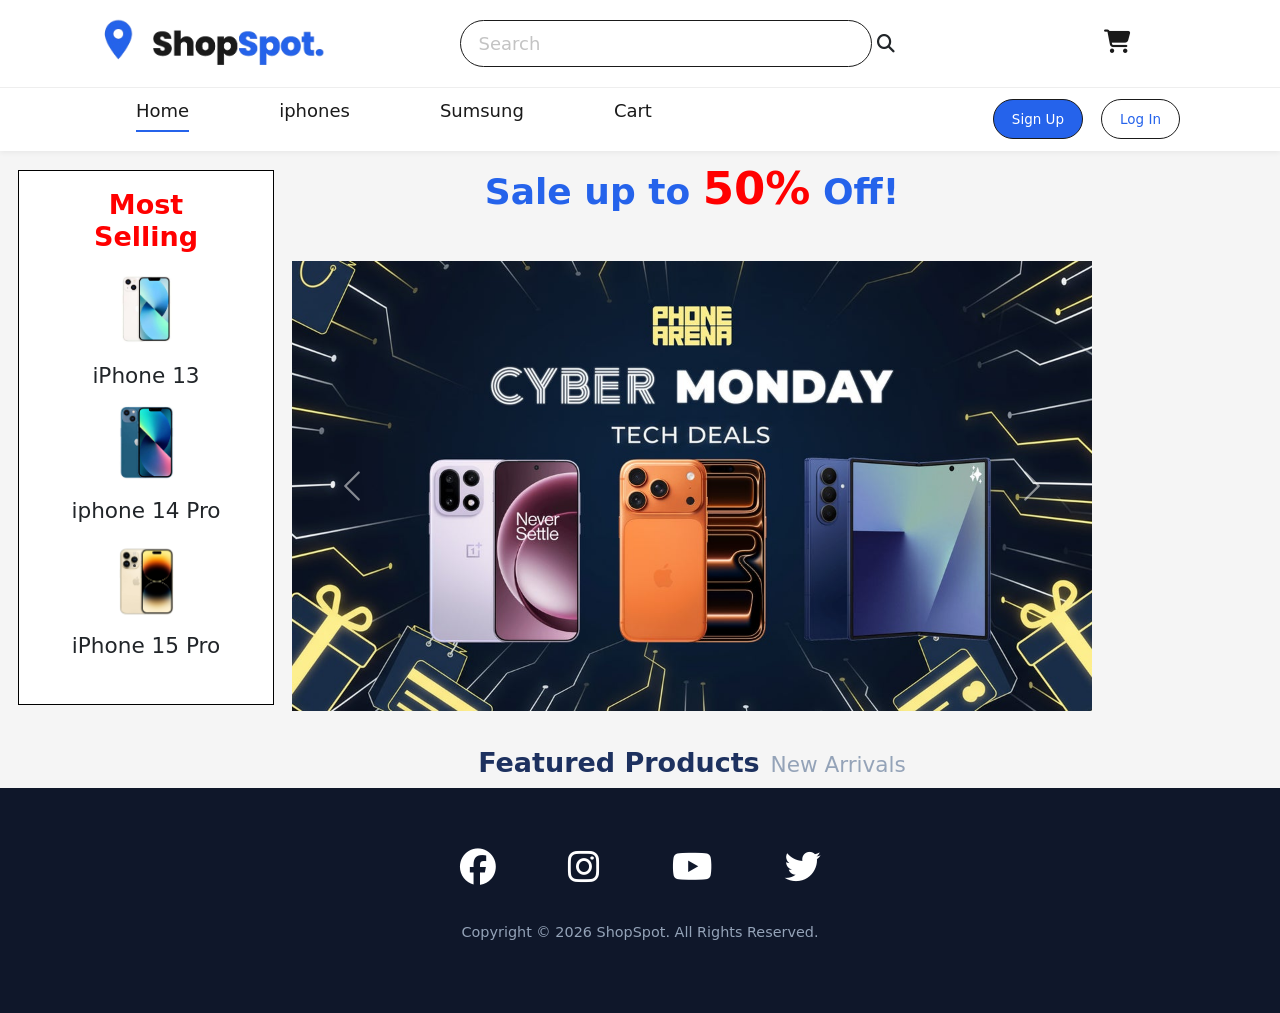
<file: index.html>
<!DOCTYPE html>
<html lang="en">
<head>
    <meta charset="UTF-8">
    <meta name="viewport" content="width=device-width, initial-scale=1.0">
    <title>Shop Spot</title>
    <link href="https://cdn.jsdelivr.net/npm/bootstrap@5.3.8/dist/css/bootstrap.min.css" rel="stylesheet">
    <link rel="stylesheet" href="./css/style.css">
    <link rel="stylesheet" href="https://cdnjs.cloudflare.com/ajax/libs/font-awesome/6.5.1/css/all.min.css">
</head>
<body>

    <div class="container1">
        <div class="header">
            <div class="header-top">
                <div class="logo">
                    <a href="index.html"><img src="Assets/logo.png" alt="logo"></a>
                </div>
                
                <div class="search">
                    <input type="text" placeholder="Search">
                    <i class="fa-solid fa-magnifying-glass"></i>
                </div>
            
                <div class="cart">
                    <div class="cart-item">
                        <a href="cart.html" class="cart-link">
                            <i class="fa-solid fa-cart-shopping"></i>
                        </a>
                    </div>
                </div>
            </div> 

            <div class="header-bottom">
                <div class="menu">
                    <nav class="nav-links">
                        <!-- open menu icon -->
                        <i class="fa-solid fa-bars menu-items"></i>    
                        <ul>
                            <!--close menu icon -->
                            <i class="fa-solid fa-circle-xmark close-menu"></i>
                            <img src="Assets/logo.png" alt="logo">
                            <li><a href="index.html" class="active">Home</a></li>
                            <li><a href="iphones.html">iphones</a></li>
                            <li><a href="Sumsung.html">Sumsung</a></li>
                            <li><a href="./cart.html">Cart</a></li>
                        </ul>
                    </nav>
                </div>

                <div class="sign">
                    <a href="signup.html">
                        <button class="sign-up">Sign Up</button>
                    </a>
                    <a href="login.html">
                        <button class="sign-in">Log In</button>
                    </a> 
                </div>
            </div> 
        </div>

        
    </div> 
    <div class="Essentials">
        <!-- side-bar -->
        <aside class="side-bar">
            <h2 class="text-content">Most Selling</h2>
            <div class="side-bar-content">
                <div class="side-bar-item-content">
                    <img src="Assets/product-1.jpg" alt="Sumsung s23">
                    <h3>iPhone 13</h3>
                </div>
                <div class="side-bar-item-content">
                    <img src="Assets/product-2.jpg" alt="iphone 9">
                    <h3>iphone 14 Pro</h3>
                </div>
                <div class="side-bar-item-content">
                    <img src="Assets/product-3.jpg" alt="iphone 12">
                    <h3>iPhone 15 Pro</h3>
                </div>
            </div>
        </aside> 

        <main class="main-content">
            <!-- Slider -->
            <section class="main">
                <h2 class="text-center">Sale up to <span>50%</span> Off!</h2>
                <!-- Slider -->
                <div id="carouselExampleAutoplaying" class="carousel slide" data-bs-ride="carousel">
                    <div class="carousel-inner">
                        <div class="carousel-item active">
                            <img src="./Assets/discont-1.jpg" class="d-block w-100" alt="Discount 1">
                        </div>
                        <div class="carousel-item">
                            <img src="./Assets/discont-3.jpg" class="d-block w-100" alt="Discount 3">
                        </div>
                        <div class="carousel-item">
                            <img src="./Assets/discont-4.jpg" class="d-block w-100" alt="Discount 4">
                        </div>
                    </div>
                    <button class="carousel-control-prev" type="button" data-bs-target="#carouselExampleAutoplaying" data-bs-slide="prev">
                        <span class="carousel-control-prev-icon" aria-hidden="true"></span>
                        <span class="visually-hidden">Previous</span>
                    </button>
                    <button class="carousel-control-next" type="button" data-bs-target="#carouselExampleAutoplaying" data-bs-slide="next">
                        <span class="carousel-control-next-icon" aria-hidden="true"></span>
                        <span class="visually-hidden">Next</span>
                    </button>
                </div>
            </section> 
            
            <!-- Products  -->
            <section class="products">
                <h2 class="text-product">Featured Products <span>New Arrivals</span></h2>
                
                <div class="containerProducts">
                    <div class="products-grid">
                        <!-- <div class="product">
                            <img class="original-img" src="Assets/product-1.jpg" alt="Product 1">
                            <img class="hover-img" src="Assets/product-2.jpg" alt="Product 1">
                            <div class="product-info">
                                <h3>Product 1</h3>
                                <p>Lorem ipsum dolor sit amet consectetur adipisicing elit. Dolorum, voluptate.</p>
                                <div class="Adding">
                                    <button class="remve-from-cart"><i class="fa-solid fa-minus"></i></button>
                                    <span>0</span>
                                    <button class="add-to-cart"><i class="fa-solid fa-plus"></i></button>
                                </div>
                                <div class="price">
                                    <span class="new-price">$100 </span>
                                    <span class="old-price">$200</span>
                                </div>
                            </div>
                        </div> -->
                    </div> 
                </div> 
            </section> 

        </main> 
    </div> 

    <footer>
        <div class="footer-links">
            <a href="#"><i class="fa-brands fa-facebook"></i></a> 
            <a href="#"><i class="fa-brands fa-instagram"></i></a>
            <a href="#"><i class="fa-brands fa-youtube"></i></a>
            <a href="#"><i class="fa-brands fa-twitter"></i></a>
        </div>
        <p>Copyright &copy; 2026 ShopSpot. All Rights Reserved.</p>
    </footer>

    <script src="https://cdn.jsdelivr.net/npm/bootstrap@5.3.8/dist/js/bootstrap.bundle.min.js"></script>
    <script src="js/main.js"></script>
</body>
</html>
</file>
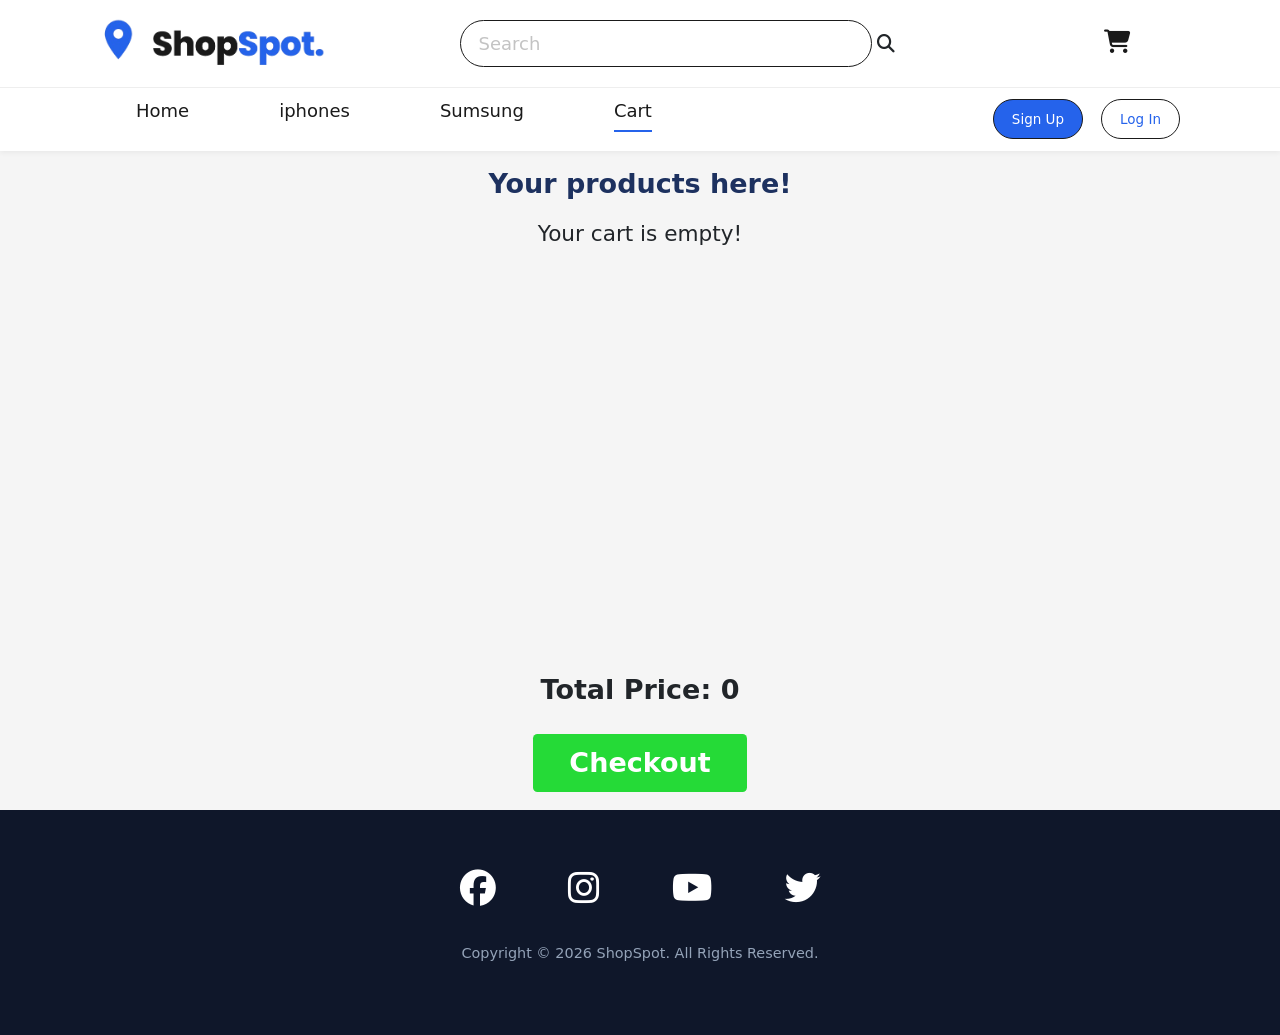
<file: cart.html>
<!DOCTYPE html>
<html lang="en">
<head>
    <meta charset="UTF-8">
    <meta name="viewport" content="width=device-width, initial-scale=1.0">
    <title>Shop Spot</title>
    <link href="https://cdn.jsdelivr.net/npm/bootstrap@5.3.8/dist/css/bootstrap.min.css" rel="stylesheet">
    <link rel="stylesheet" href="./css/style.css">
    <link rel="stylesheet" href="./css/cart.css">
    <link rel="stylesheet" href="https://cdnjs.cloudflare.com/ajax/libs/font-awesome/6.5.1/css/all.min.css">
</head>
<body>
    <div class="container1">
        <div class="header">
            <div class="header-top">
                <div class="logo">
                    <a href="index.html"><img src="Assets/logo.png" alt="logo"></a>
                </div>
                
                <div class="search">
                    <input type="text" placeholder="Search">
                    <i class="fa-solid fa-magnifying-glass"></i>
                </div>
            
                <div class="cart">
                    <div class="cart-item">
                        <a href="cart.html" class="cart-link">
                            <i class="fa-solid fa-cart-shopping"></i>
                        </a>
                    </div>
                </div>
            </div> 

            <div class="header-bottom">
                <div class="menu">
                    <nav class="nav-links">
                        <ul>
                            <li><a href="index.html">Home</a></li>
                            <li><a href="iphones.html">iphones</a></li>
                            <li><a href="Sumsung.html">Sumsung</a></li>
                            <li><a href="./cart.html" class="active">Cart</a></li>
                        </ul>
                    </nav>
                </div>

                <div class="sign">
                    <a href="./signup.html">
                        <button class="sign-up">Sign Up</button>
                    </a>
                    <a href="./login.html">
                        <button class="sign-in">Log In</button>
                    </a> 
                </div>
            </div> 
        </div>
      

    </div>
    <main class="cart-page">
        <section class="products">
                        <h2 class="text-product">Your products here!</h2>
                        
                        <div class="containerProducts">
                            <div class="products-grid">
                                <!-- <div class="product">
                                    <img class="original-img" src="Assets/product-1.jpg" alt="Product 1">
                                    <img class="hover-img" src="Assets/product-2.jpg" alt="Product 1">
                                    <div class="product-info">
                                        <h3>Product 1</h3>
                                        <p>Lorem ipsum dolor sit amet consectetur adipisicing elit. Dolorum, voluptate.</p>
                                        <div class="Adding">
                                            <button class="remve-from-cart"><i class="fa-solid fa-minus"></i></button>
                                            <span>0</span>
                                            <button class="add-to-cart"><i class="fa-solid fa-plus"></i></button>
                                        </div>
                                        <div class="price">
                                            <span class="new-price">$100 </span>
                                            <span class="old-price">$200</span>
                                        </div>
                                    </div>
                                </div> -->
                            </div> 
                        </div> 
        </section>
        
    </main>
    
<div class="checkout">
       <h3>Total Price: <span id="total-price">0</span></h3>
       <!-- <button id="checkout">Checkout</button> -->
        <div class="ToCheckout">

            <!-- <a href="checkout.html"> -->
                <button id="checkout">Checkout</button>
            <!-- </a> -->
        </div>
</div>




  <footer>

        <div class="footer-links">
            <a href="#"><i class="fa-brands fa-facebook"></i></a> 
            <a href="#"><i class="fa-brands fa-instagram"></i></a>
            <a href="#"><i class="fa-brands fa-youtube"></i></a>
            <a href="#"><i class="fa-brands fa-twitter"></i></a>
        </div>
        <p>Copyright &copy; 2026 ShopSpot. All Rights Reserved.</p>
    </footer>



    <script src="js/cart.js"></script>

</body>
</html>
</file>
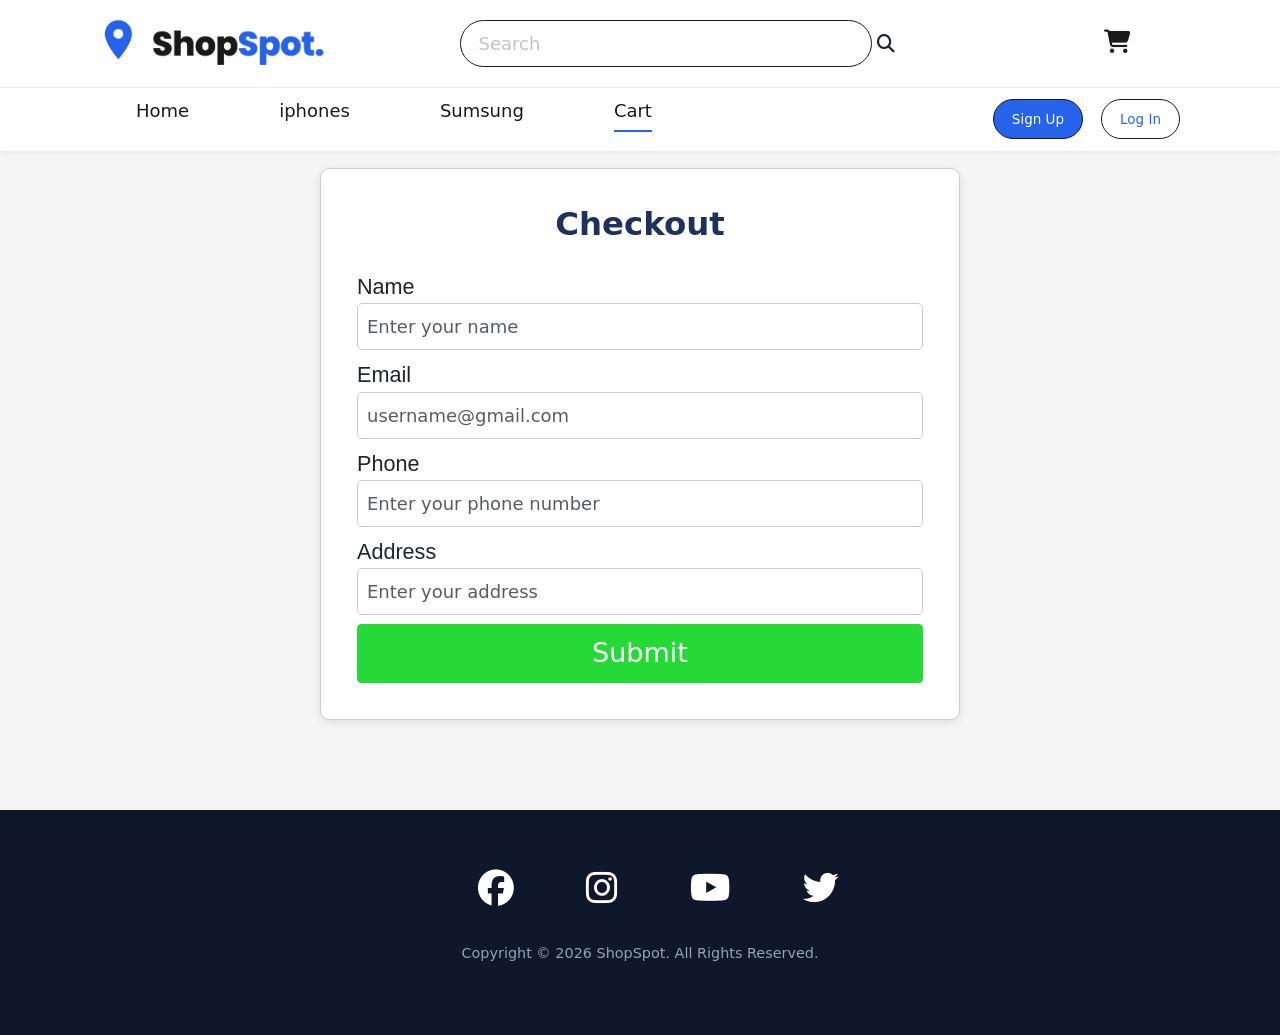
<file: checkout.html>
<!DOCTYPE html>
<html lang="en">
<head>
    <meta charset="UTF-8">
    <meta name="viewport" content="width=device-width, initial-scale=1.0">
    <title>Shop Spot</title>
    <link href="https://cdn.jsdelivr.net/npm/bootstrap@5.3.8/dist/css/bootstrap.min.css" rel="stylesheet">
    <link rel="stylesheet" href="./css/style.css">
    <link rel="stylesheet" href="./css/cart.css">
    <link rel="stylesheet" href="./css/checkout.css">
    <link rel="stylesheet" href="https://cdnjs.cloudflare.com/ajax/libs/font-awesome/6.5.1/css/all.min.css">
</head>
<body>
    <div class="container1">
        <div class="header">
            <div class="header-top">
                <div class="logo">
                    <a href="index.html"><img src="Assets/logo.png" alt="logo"></a>
                </div>
                
                <div class="search">
                    <input type="text" placeholder="Search">
                    <i class="fa-solid fa-magnifying-glass"></i>
                </div>
            
                <div class="cart">
                    <div class="cart-item">
                        <a href="cart.html" class="cart-link">
                            <i class="fa-solid fa-cart-shopping"></i>
                        </a>
                    </div>
                </div>
            </div> 

            <div class="header-bottom">
                <div class="menu">
                    <nav class="nav-links">
                        <ul>
                            <li><a href="index.html">Home</a></li>
                            <li><a href="iphones.html">iphones</a></li>
                            <li><a href="Sumsung.html">Sumsung</a></li>
                            <li><a href="./cart.html" class="active">Cart</a></li>
                        </ul>
                    </nav>
                </div>

                <div class="sign">
                    <a href="./signup.html">
                        <button class="sign-up">Sign Up</button>
                    </a>
                    <a href="./login.html">
                        <button class="sign-in">Log In</button>
                    </a> 
                </div>
            </div> 
        </div>
      

    </div>
    <main class="cart-page">
        <div class="checkoutAll">
            <div class="checkForm">
                <h3>Checkout</h3>
                <form class="checkout-form" id="checkout-form">
    
                    <div class="form-group">
                        <label for="name">Name</label>
                        <input type="text" class="form-control" id="name" placeholder="Enter your name" required>
                    </div>
                    <div class="form-group">
                        <label for="email">Email</label>
                        <input type="email" class="form-control" id="email" placeholder="username@gmail.com" required>
                    </div>
                    <div class="form-group">
                        <label for="phone">Phone</label>
                        <input type="text" class="form-control" id="phone" placeholder="Enter your phone number" required pattern="[0-9]{11}" maxlength="11">
                    </div>
                    <div class="form-group">
                        <label for="address">Address</label>
                        <input type="text" class="form-control" id="address" placeholder="Enter your address" required>
                    </div>
                    <button id="submit_check">Submit</button>
                </form>
    
            </div>
        </div>
        
    </main>
    <div class="payment">
        <i class="fa-solid fa-circle-check"></i>
        <h3>Payment Successful</h3>
        <p>Your order has been placed successfully. We will send you an email with all the details.</p>
        <a href="index.html">
            <button id="submit_check">Go Back</button>
    </div>
    





  <footer>

        <div class="footer-links">
            <a href="#"><i class="fa-brands fa-facebook"></i></a> 
            <a href="#"><i class="fa-brands fa-instagram"></i></a>
            <a href="#"><i class="fa-brands fa-youtube"></i></a>
            <a href="#"><i class="fa-brands fa-twitter"></i></a>
        </div>
        <p>Copyright &copy; 2026 ShopSpot. All Rights Reserved.</p>
    </footer>


    <script src="js/checkout.js"></script>
    <script src="js/cart.js"></script>

</body>
</html>
</file>
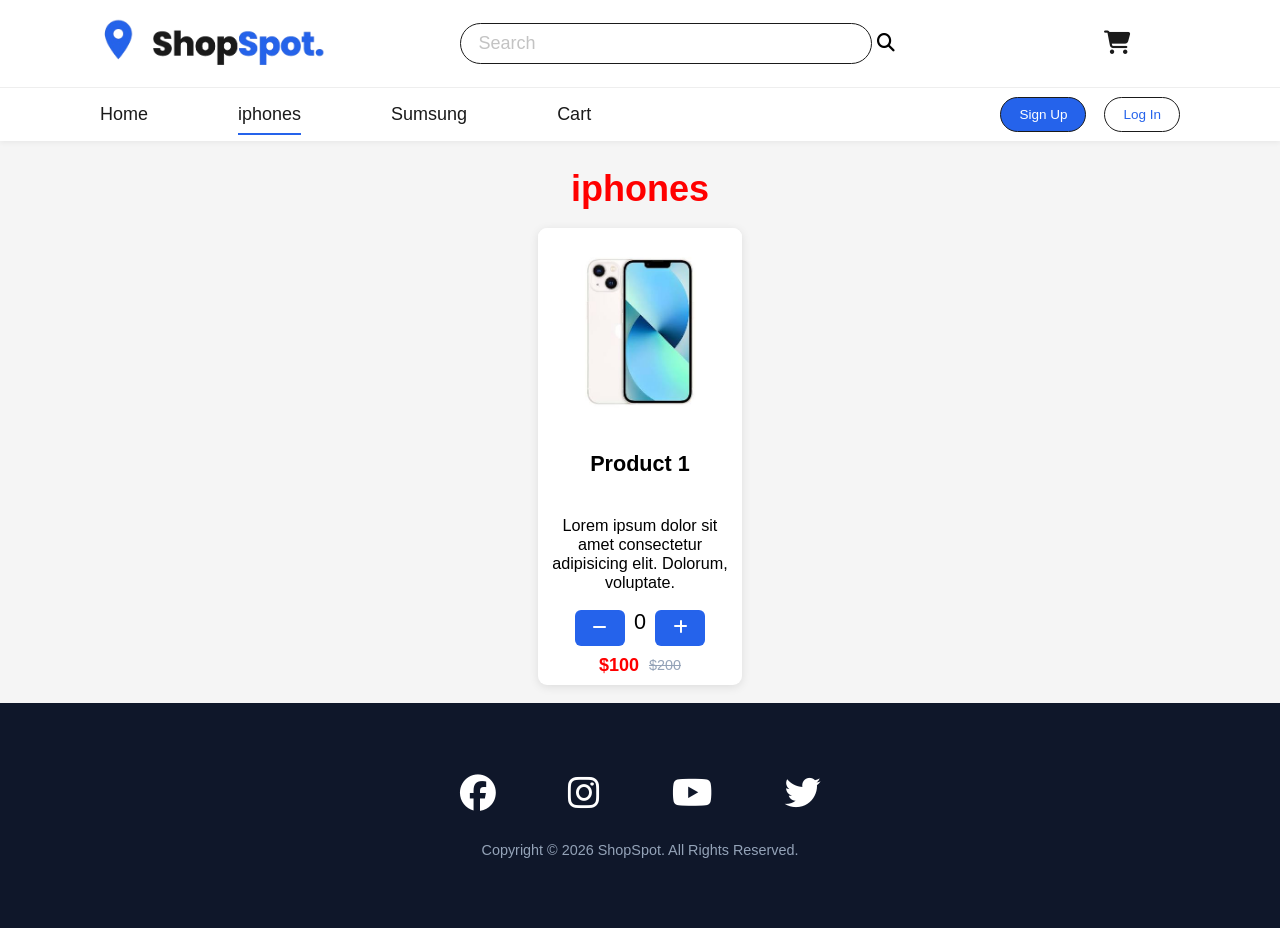
<file: iphones.html>
<!DOCTYPE html>
<html lang="en">
<head>
    <meta charset="UTF-8">
    <meta name="viewport" content="width=device-width, initial-scale=1.0">
    <title>Shop Spot</title>
    <link rel="stylesheet" href= "./css/style.css">
    <link rel="stylesheet" href="./css/iphones.css">
    <link rel="stylesheet" href="https://cdnjs.cloudflare.com/ajax/libs/font-awesome/6.5.1/css/all.min.css">
</head>
<body>
    <div class="container">
        <div class="header">
            <div class="header-top">
                <div class="logo">
                    <a href="index.html"><img src="Assets/logo.png" alt="logo"></a>
                </div>
                
                <div class="search">
                    <input type="text" placeholder="Search">
                    <i class="fa-solid fa-magnifying-glass"></i>
                </div>
            
                <div class="cart">
                    <div class="cart-item">
                        <a href="cart.html" class="cart-link">
                            <i class="fa-solid fa-cart-shopping"></i>
                        </a>
                    </div>
                </div>
            </div> 

            <div class="header-bottom">
                <div class="menu">
                    <nav class="nav-links">
                        <ul>
                            <li><a href="index.html">Home</a></li>
                            <li><a href="iphones.html" class="active">iphones</a></li>
                            <li><a href="Sumsung.html">Sumsung</a></li>
                            <li><a href="./cart.html">Cart</a></li>
                        </ul>
                    </nav>
                </div>

                <div class="sign">
                    <a href="./signup.html">
                        <button class="sign-up">Sign Up</button>
                    </a>
                    <a href="./login.html">
                        <button class="sign-in">Log In</button>
                    </a> 
                </div>
            </div> 
        </div>
      </div>

<main class="iphone-page">
    <section class="products">
                    <h2 class="text-product">iphones</h2>
                    
                    <div class="containerProducts">
                        <div class="products-grid">
                            <div class="product">
                                <img class="original-img" src="Assets/product-1.jpg" alt="Product 1">
                                <img class="hover-img" src="Assets/product-2.jpg" alt="Product 1">
                                <div class="product-info">
                                    <h3>Product 1</h3>
                                    <p>Lorem ipsum dolor sit amet consectetur adipisicing elit. Dolorum, voluptate.</p>
                                    <div class="Adding">
                                        <button class="remve-from-cart"><i class="fa-solid fa-minus"></i></button>
                                        <span>0</span>
                                        <button class="add-to-cart"><i class="fa-solid fa-plus"></i></button>
                                    </div>
                                    <div class="price">
                                        <span class="new-price">$100 </span>
                                        <span class="old-price">$200</span>
                                    </div>
                                </div>
                            </div>
                        </div> 
                    </div> 
    </section>
     
</main>

 


  <footer>
        <div class="footer-links">
            <a href="#"><i class="fa-brands fa-facebook"></i></a> 
            <a href="#"><i class="fa-brands fa-instagram"></i></a>
            <a href="#"><i class="fa-brands fa-youtube"></i></a>
            <a href="#"><i class="fa-brands fa-twitter"></i></a>
        </div>
        <p>Copyright &copy; 2026 ShopSpot. All Rights Reserved.</p>
    </footer>
    <!-- <script src="js/cart.js"></script> -->
     <script src="js/iphones.js"></script>
</body>
</html>
</file>
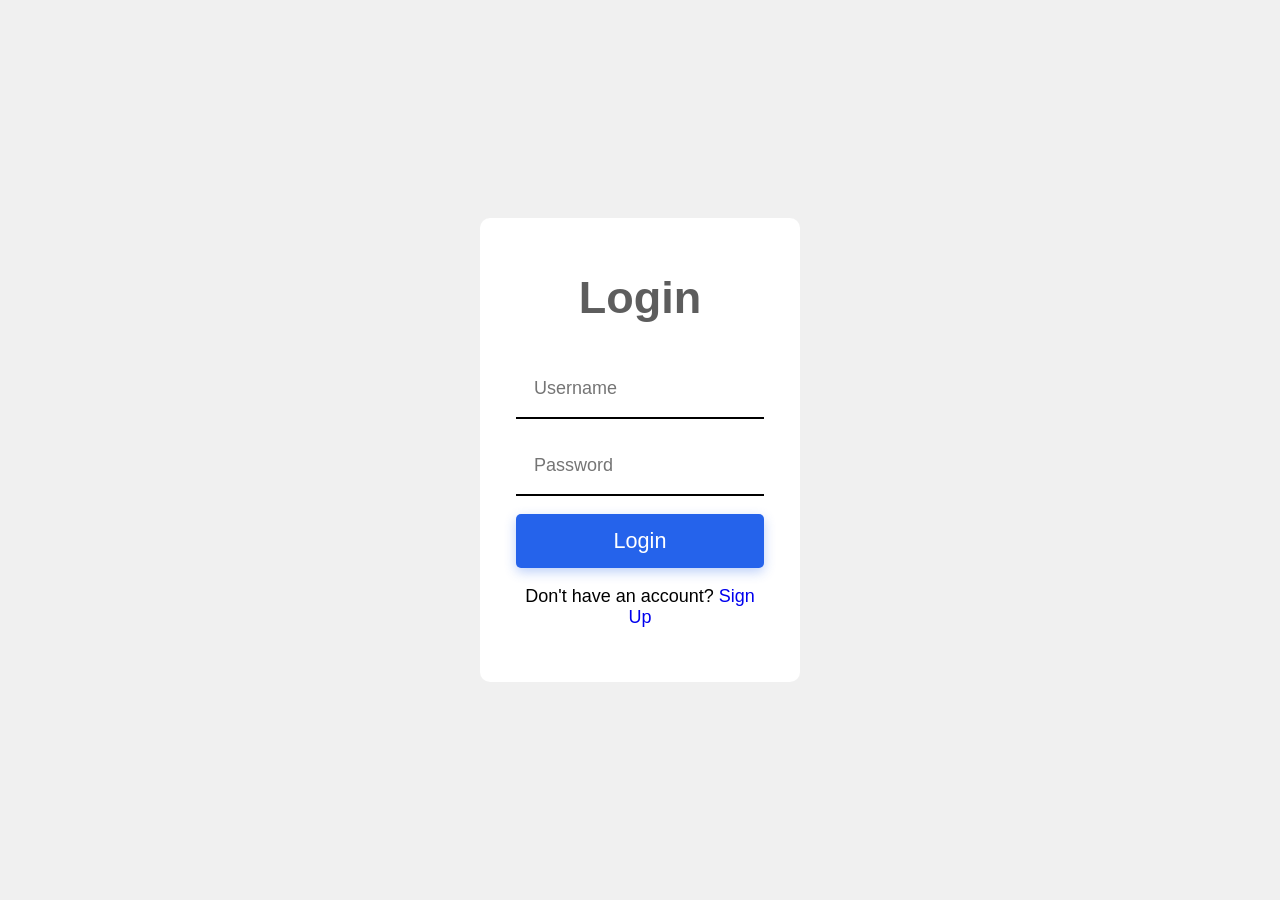
<file: login.html>
<!DOCTYPE html>
<html lang="en">
<head>
    <meta charset="UTF-8">
    <meta name="viewport" content="width=device-width, initial-scale=1.0">
    <link rel="stylesheet" href="./css/login.css">
     
    <title>Login</title>
</head>
<body>
    <div class="container">
        <h1>Login</h1>
        <form action="index.html">
            <input type="text" placeholder="Username" required>
            <input type="password" placeholder="Password" required>
            <a href="index.html">
                <button type="submit">Login</button>
            </a>
            <p>Don't have an account? <a href="signup.html">Sign Up</a></p>
        </form>
    </div>
    
</body>
</html>
</file>
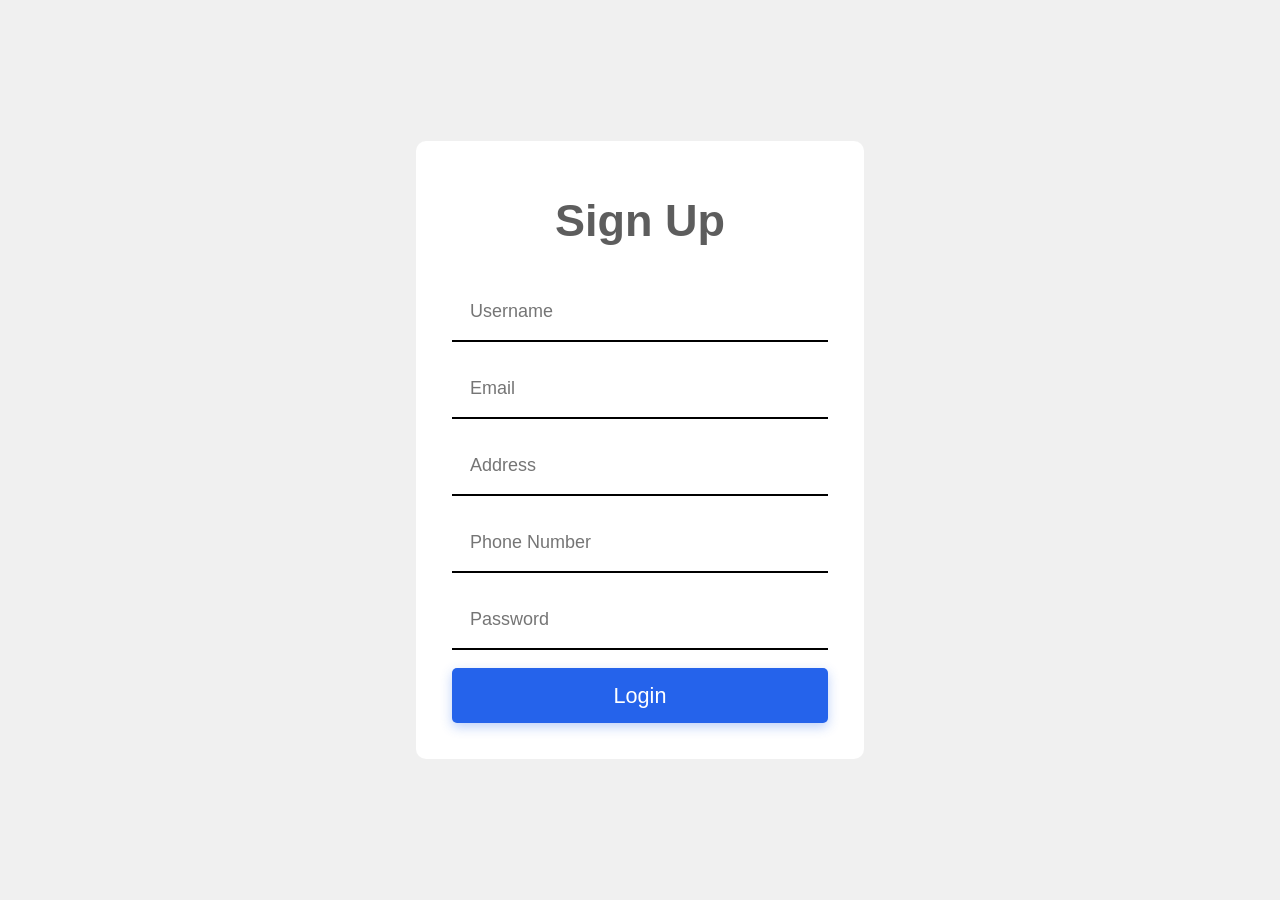
<file: signup.html>
<!DOCTYPE html>
<html lang="en">
<head>
    <meta charset="UTF-8">
    <meta name="viewport" content="width=device-width, initial-scale=1.0">
    <link rel="stylesheet" href="./css/login.css">
    <link rel="stylesheet" href="./css/signup.css">
     
    <title>Sign Up</title>
</head>
<body>
    <div class="container">
        <h1>Sign Up</h1>
        <form action="index.html">
            <input type="text" placeholder="Username" required>
            <input type="email" placeholder="Email" required>
            <input type="text" placeholder="Address" required>
            <input type="tel" placeholder="Phone Number" minlength="10" maxlength="11" required>
            <input type="password" placeholder="Password" required>
            <a href="index.html">
                <button type="submit">Login</button>
            </a>
            <!-- <p>Don't have an account? <a href="signup.html">Sign Up</a></p> -->
        </form>
    </div>
    
</body>
</html>
</file>
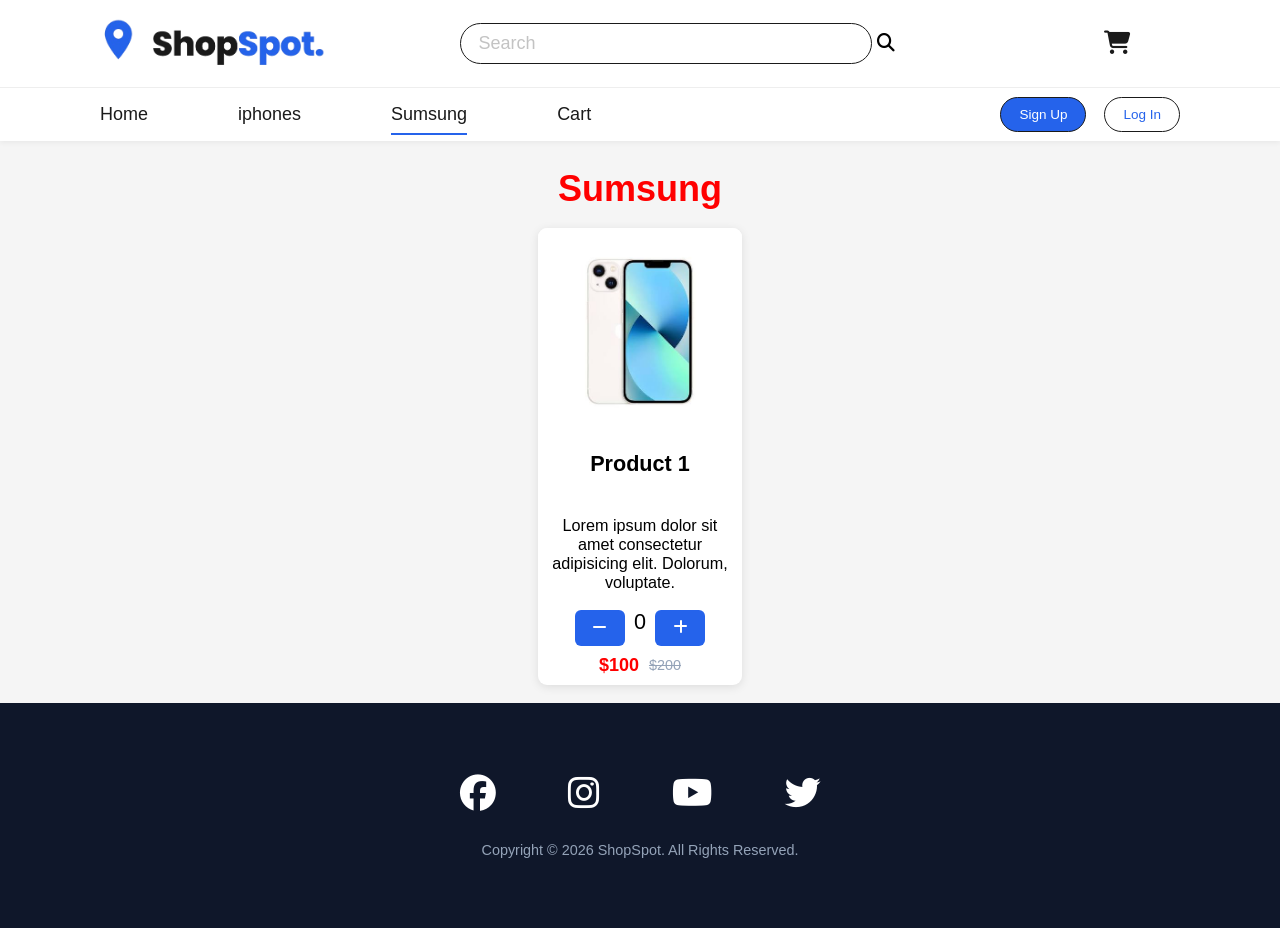
<file: Sumsung.html>
<!DOCTYPE html>
<html lang="en">
<head>
    <meta charset="UTF-8">
    <meta name="viewport" content="width=device-width, initial-scale=1.0">
    <title>Shop Spot</title>
    <link rel="stylesheet" href="./css/style.css">
    <link rel="stylesheet" href="./css/Sumsung.css">
    <link rel="stylesheet" href="https://cdnjs.cloudflare.com/ajax/libs/font-awesome/6.5.1/css/all.min.css">
</head>
<body>
    <div class="container">
        <div class="header">
            <div class="header-top">
                <div class="logo">
                    <a href="index.html"><img src="Assets/logo.png" alt="logo"></a>
                </div>
                
                <div class="search">
                    <input type="text" placeholder="Search">
                    <i class="fa-solid fa-magnifying-glass"></i>
                </div>
            
                <div class="cart">
                    <div class="cart-item">
                        <a href="cart.html" class="cart-link">
                            <i class="fa-solid fa-cart-shopping"></i>
                        </a>
                    </div>
                </div>
            </div> 

            <div class="header-bottom">
                <div class="menu">
                    <nav class="nav-links">
                        <ul>
                            <li><a href="index.html">Home</a></li>
                            <li><a href="iphones.html">iphones</a></li>
                            <li><a href="Sumsung.html" class="active">Sumsung</a></li>
                            <li><a href="./cart.html">Cart</a></li>
                        </ul>
                    </nav>
                </div>

                <div class="sign">
                    <a href="./signup.html">
                        <button class="sign-up">Sign Up</button>
                    </a>
                    <a href="./login.html">
                        <button class="sign-in">Log In</button>
                    </a> 
                </div>
            </div> 
        </div>
      </div>

<main class="Sumsung-page">
    <section class="products">
                    <h2 class="text-product">Sumsung</h2>
                    
                    <div class="containerProducts">
                        <div class="products-grid">
                            <div class="product">
                                <img class="original-img" src="Assets/product-1.jpg" alt="Product 1">
                                <img class="hover-img" src="Assets/product-2.jpg" alt="Product 1">
                                <div class="product-info">
                                    <h3>Product 1</h3>
                                    <p>Lorem ipsum dolor sit amet consectetur adipisicing elit. Dolorum, voluptate.</p>
                                    <div class="Adding">
                                        <button class="remve-from-cart"><i class="fa-solid fa-minus"></i></button>
                                        <span>0</span>
                                        <button class="add-to-cart"><i class="fa-solid fa-plus"></i></button>
                                    </div>
                                    <div class="price">
                                        <span class="new-price">$100 </span>
                                        <span class="old-price">$200</span>
                                    </div>
                                </div>
                            </div>
                        </div> 
                    </div> 
    </section>
     
</main>

 


  <footer>
        <div class="footer-links">
            <a href="#"><i class="fa-brands fa-facebook"></i></a> 
            <a href="#"><i class="fa-brands fa-instagram"></i></a>
            <a href="#"><i class="fa-brands fa-youtube"></i></a>
            <a href="#"><i class="fa-brands fa-twitter"></i></a>
        </div>
        <p>Copyright &copy; 2026 ShopSpot. All Rights Reserved.</p>
    </footer>
    <!-- <script src="js/cart.js"></script> -->
     <script src="js/Sumsung.js"></script>
</body>
</html>
</file>
<file: css/style.css>
*{
    margin:0;
    padding:0;
    box-sizing: border-box;
    list-style: none;       /*remove bullets*/
}

html{
    /* font-size: 62.5%; */
    /*clamp(Minimum, Preferred, Maximum)*/
    font-size: clamp(87.5%, 0.8vw + 0.5rem, 112.5%);   
    scroll-behavior: smooth;
    font-family: 'Poppins', sans-serif;
    --color-primary: #2563EB;
    --color-secondary: #1A1A1A;
    --color-background: #F5F5F5;
}

img, video {
  max-width: 100%;
  height: auto;
  display: block;
}

body{
    background-color: var(--color-background);
    
}

/*header*/

.header{
    position: fixed;
    top: 0;
    width: 100%;
    background-color: white;  
    z-index: 100;
    box-shadow: 0 2px 5px rgba(0,0,0,0.05);
    display: flex;
    flex-direction: column;
}
.header-top{
    display: flex;
    align-items: center;
    justify-content: space-between;
    padding: 1rem 100px;
    padding-right: 150px;
    flex-wrap: wrap;
}

.header-bottom{
    display: flex;
    align-items: center;
    justify-content: space-between;
    padding: 0.5rem 100px;
    border-top: 1px solid #eee;
}

.logo{
    width: 100%;
    height: auto;
    max-width: 230px;
}

.logo img{
    width: 100%;
}

.search{
    width: 50%; 
}
.search input{
    width: 80%;
    border-radius: 50px;
    /* height: 100%; */
    overflow: hidden;
    border: 1px solid var(--color-secondary);
    outline: none;
    /* color: var(--color-primary); */
    font-size: 1rem;
    padding: 0.5rem 1rem;
    /* margin-left: -5rem; */
    
}
input::placeholder {
  color: #888;
  opacity: 0.5;
}

.cart-item{
    cursor: pointer;
    /* margin-left: -5rem; */
}
.menu{
    display: flex;
    align-items: center;
    justify-content: space-between;
    /* width: 30%; */
}

.header .menu-item a{
    font-size: 1rem;
}

.nav-links ul{
    display: flex;
    align-items: center;
    gap: 5rem;
}
.nav-links ul li a{
    color: var(--color-secondary);
    font-size: 1rem;
    font-weight: 500;
    transition: all 0.3s ease;
    border-bottom: 2px solid transparent;
    padding: 0.5rem 0;
    text-decoration: none !important;  /*remove line under the links*/

}

.nav-links ul li a:hover, .nav-links ul li a.active{
    /* color: var(--color-primary); */
    border-bottom: 2px solid var(--color-primary);
}

.sign{
    display: flex;
    align-items: center;
    gap: 1rem;
}

.sign-in, .sign-up{
    padding: 0.5rem 1rem;
    border: 1px solid var(--color-secondary);
    border-radius: 50px;
    font-size: 0.75rem;
    cursor: pointer;
    font-weight: 500;
    transition: all 0.3s ease;
}

.sign-up{
    background-color: var(--color-primary);
    color: white;
}

.sign-in{
    background-color: white;
    color: var(--color-primary);
}
.sign-in:hover{
    background-color: var(--color-primary);
    color: white;
}
.cart-item i{
    cursor: pointer;
    /* margin-left: -5rem; */
    font-size: 1.3rem;
}

.cart-item{
    position: relative;
}

/* .cart-item::after{
    display: flex;
    position : absolute;
    content: '0';
    color: black;
    background-color: yellow;
    border-radius: 50%;
    width: 1rem;
    align-items: center;
    justify-content: center;
    top: -0.8rem;
    right: -0.8rem;
    font-size: 0.8rem;
} */

.cart-link{
    text-decoration: none;
    color:#1A1A1A;
}



.cart-item i:hover{
    color: red;
    transform: scale(1.2);
    transition: all 0.3s ease;
}
/*end header*/






/*starting footer*/
footer {
    display: flex;
    /* flex-wrap: wrap; */
    flex-direction: column;
    align-items: center;
    justify-content: center;
    padding: 2rem 1rem;
    
    background-color: #0F172A;
    color: white;
    font-size: 1.2rem;
    font-weight: 500;
    height: 25vh;
    width: 100%;
    /* position: absolute; */
    bottom: 0;
}

.footer-links{
    display: flex;
    align-items: center;
    justify-content: center;
}

.footer-links i, 
.footer-links a {
    color: white; 
    font-size: 2rem; 
    margin: 0 1rem; 
    transition: transform 0.3s ease, color 0.3s ease;
}

.footer-links i:hover{
    transform: scale(1.2);
    
}
footer p{
    font-size: 0.8rem;
    color: #94A3B8;
    margin-top: 1.5rem;
}

/*ending footer*/


/*starting product*/
.products-grid{
    display: flex;
    flex-wrap: wrap;
    gap: 2.5rem;
    justify-content: center;
}

.products-grid .product{
    width: 16%;
    background-color: white;
    border-radius: 0.5em;
    box-shadow: 0 2px 10px rgba(0,0,0,0.1);
    overflow: hidden;
    position: relative;
    margin-bottom: 1rem;
    /* margin-top: 9rem; */
    /* cursor: pointer; */
    /* display: flex;
    flex-direction: column;
    height: 100%; */
}


.products-grid .product img{
    width: 100%;
    height: auto;
}

.products-grid .product .hover-img{
    position: absolute;
    top: 0;
    left: 0;
    opacity: 0;
    scale: 0.1;
    transition: all 0.3s ease;
}

.products-grid .product:hover .original-img{
    opacity: 0;
    /* scale: 0.1; */
}
.products-grid .product:hover .hover-img{
    opacity: 1;
    scale: 1;
}

.product-info h3{
    text-align: center;
    /* border-top: 0.5px solid var(--color-secondary); */
    margin: 1rem 0;
    font-size: 1.2rem;
    font-weight: bold;
    min-height: 2.6rem;
    display: -webkit-box;
    -webkit-line-clamp: 2;
    line-clamp: 2;
    -webkit-box-orient: vertical;
    overflow: hidden;
}

.product-info p{
    text-align: center;
    margin: 0 0.4rem;
    font-size: 0.9rem;
    margin-bottom: 1rem;
    display: -webkit-box;
    -webkit-line-clamp: 6;
    line-clamp: 6;
    -webkit-box-orient: vertical;
    overflow: hidden;
    text-overflow: ellipsis;
}

.product-info .Adding{
    display: flex;
    align-items: center;
    justify-content: center;
    gap: 0.5rem;
    /* position: absolute;
    bottom: 2rem; */
    margin-top: auto;
}

.product-info .Adding button {
    outline: none;
    border: none;
    background-color: var(--color-primary);
    color: white;
    width: 2.8rem;
    height: 2rem;
    border-radius: 6px;
    display: flex;
    align-items: center;
    justify-content: center;
    cursor: pointer;
    transition: all 0.1s ease;
    margin-bottom: 0.5rem;
}


/* button.remve-from-cart{
    background-color: red;
} */

.product-info .Adding button:hover {
    opacity: 0.9;
    transform: scale(1.05);
}

.product-info .Adding i {
    font-size: 0.9rem;
}

.product-info .Adding span{
    transform: translateY(-10px);
    font-size: 1.2rem;
    font-weight: 500;
}

.product-info .price{
    display: flex;
    align-items: center;
    justify-content: center;
    gap: 0.55rem;
    margin-bottom: 0.5rem;
    /* position: absolute; */
    /* bottom: 0;
    left: 0.8rem; */
    /* margin-top: auto; */
}

.product-info .price span.new-price{
    /* color: var(--color-primary); */
    color: red;
    font-weight: bold;
    font-size: 1rem;

}

.product-info .price span.old-price{
    color: #94a3b8;
    font-weight: normal;
    text-decoration: line-through;
    font-size: 0.8rem;
    text-decoration: line-through;

}

/*Ending products*/



/*Slider*/
.carousel-item img {
  width: 100%;
  height: 450px;
  object-fit: contain;
  margin: 2rem 0;

}

#carouselExampleAutoplaying {
  width: fit-content;
  margin: 0 auto; 
}

.text-center {
  margin-top: 1rem;
  font-size: 2rem;
  font-weight: bold;
  color: var(--color-primary);
  /* color: black; */
  text-align: center;
}

.text-center span {
    color: red;
    font-weight: bold;
    font-size: 2.5rem;
}

.text-product {
    display: flex;
    align-items: baseline;
    justify-content: center;
    font-size: 1.5rem;
    font-weight: bold;
    color: #1d315f;
    gap: 0.6rem;
    /* color: black; */
    /* text-align: center; */
}

.text-product span{
    color:#94A3B8;
    font-weight: 450;
    font-size: 1.2rem;
    text-align: center;
}


.Essentials{
    display: flex;
    padding-top: 8rem;
    align-items: flex-start;
}


/*Ending slider*/



/*Side bar*/
.side-bar{
    width: 20%;
    /* height: 40vh; */
    background-color: white;
    padding: 2rem;
    padding-top: 1rem;
    margin: 1rem;
    margin-left: 1rem;
    border: 1px solid black;
    display: flex;
    flex-shrink: 0;
    flex-direction: column;
    /* justify-content: space-between; */
    align-items: center;
    overflow: hidden;
    position: sticky;
    top: 170px;
    /* bottom: 170px; */
    max-height: calc(100vh - 180px);
}

.side-bar-item{
    display: flex;
    flex-direction: column;
    align-items: center;
    gap: 1rem;
    margin-bottom: 1rem;
}

.side-bar-item-content{
    display: flex;
    flex-direction: column;
    align-items: center;
    gap: 0.5rem;
}

.side-bar-item-content img{
    width: 50%;
    height: auto;
    /* border-radius: 50%; */
}

.side-bar-item-content h3{
    font-size: 1.2rem;
    font-weight: 500;
}

h2.text-content{
    font-size: 1.5rem;
    font-weight: bold;
    color: red;
    /* color: black; */
    text-align: center;
}
/*Ending side bar*/

i.menu-items, i.close-menu, ul img{
    display: none;
}




@media (max-width: 991px) {
    .side-bar{
        display: none; 
    }
}

@media (max-width: 800px){
    body{
        /* overflow: hidden; */
        font-size: 75%;
    }

    /* header */
    i.menu-items{
        display: block;
        font-size: 1.5rem;
    }
    .nav-links ul{
        position: fixed;
        top: 0;
        left: -100%;
        width: 50%;
        height: 100vh;
        background-color: white;
        z-index: 100;
        display: flex;
        flex-direction: column;
        align-items: center;
        /* justify-content: center; */
        gap: 2rem;
        padding: 1rem;
        transition: all 0.9s ease;

    }
    .nav-links ul.active-menu{
        left: 0;
        transition: all 0.3s ease;
        z-index: 100;

    }

    .nav-links ul.active-menu i.close-menu{
        display: block;
        font-size: 1.25rem;
        position: absolute;
        top: 1rem;
        right: 1rem;
        /* color: red; */
    }
    ul.active-menu img{
        display: block;
        width: 80%;
        margin:1rem auto;
    }
    .header-top .cart {
        order: 2;
    }
    .header-top .search{
        order: 3;
        width: 100%;
        margin: 1rem auto;
        /* display: block; */
        position: relative;  
        display: block
    }
    .header-top .search input{
        width: 90%;
    }

    .header-top .search i {
        position: absolute;
        right: 20px;
        top: 50%;
        transform: translateY(-50%);
    }
}
</file>
<file: css/cart.css>
/* body{
    display: flex;
    flex-direction: column;
    min-height: 100vh;
    padding-top: 140px;
}

main.cart-page {
  flex: 1;
} */

body {
    display: flex;
    flex-direction: column;
    min-height: 115vh;
    padding-top: 150px;
}

/* flex: 1;  */
/* .container {
    display: flex;
    flex-direction: column;
} */

main.cart-page {
    flex: 1;
}

.text-product {
    margin: 1rem 0;
}



#checkout{
    margin: 1rem 0;
    padding: 0.5rem 2rem;
    border: none;
    background-color: #25da37;
    /* background-color: #2563EB; */
    /* text-align: center; */
    color: #fff;
    font-weight: bold;
    border-radius: 0.25rem;
    cursor: pointer;
    transition: all 0.2s ease;
    /* width: 15%; */
    font-size: 1.5rem;

}

#checkout:hover{
    transform: scale(1.1);
}

.checkout{
    display: flex;
    flex-direction: column;
    justify-content: center;
    align-items: center;
}

.checkout h3{
    font-size: 1.5rem;
    font-weight: bold;
}
</file>
<file: css/checkout.css>
.checkoutAll{
    display: flex;
    /* flex-direction: column;
    align-items: center; */
    justify-content: center;
    /* gap: 1rem;
    margin-top: 1rem; */
}


.checkForm{
    display: flex;
    flex-direction: column;
    align-items: center;
    justify-content: center;
    gap: 1rem;
    margin-top: 1rem;
    width: 50%;
    background-color: white;
    padding: 2rem;
    border-radius: 0.5rem;
    border: 1px solid #ccc;
    box-shadow: 0 2px 10px rgba(0,0,0,0.1);
    margin-bottom: 1rem;
}

.checkout-form{
    display: flex;
    flex-direction: column;
    gap: 0.5rem;
    width: 100%;
    /* max-width: 40vw; */
}

.checkout-form label{
    font-size: 1.2rem;
}

.checkout-form .form-group input{
    width: 100%;
    /* max-width: 400px; */
    padding: 0.5rem;
    border: 1px solid #ccc;
    border-radius: 5px;
    /* flex: 1; */
}

button#submit_check{
    background-color: #25da37;
    color: white;
    border: none;
    padding: 0.5rem 1rem;
    border-radius: 0.25rem;
    cursor: pointer;
    transition: all 0.3s ease;
    font-size: 1.5rem;
}

.checkForm h3{
    font-size: 1.8rem;
    font-weight: bold;
    color: #1d315f;
}

.form-group label{
    font-size: 1.2rem;
    font-weight: 500;
    font-family: 'Poppins', sans-serif;
    /* color: #1d315f; */
}

.payment {
    display: none;
    flex-direction: column;
    align-items: center;
    justify-content: center;
    text-align: center;
    position: fixed;
    top: 50%;
    left: 50%;
    transform: translate(-50%, -50%);
    background-color: white;
    padding: 2rem;
    border-radius: 0.5rem;
    border: 1px solid #ccc;
    box-shadow: 0 4px 15px rgba(0, 0, 0, 0.2);
    z-index: 1000; 
    width: 90%;
    max-width: 450px;
    transition: all 0.3s ease;
}

.payment i{
    font-size: 5rem;
    color: #25da37;
    margin-bottom: 1rem;
}

#submit_check{
    background-color: var(--color-primary);
    color: white;
    border: none;
    padding: 0.5rem 1rem;
    border-radius: 0.25rem;
    cursor: pointer;
    transition: all 0.3s ease;
    font-size: 1.5rem;
}
</file>
<file: css/iphones.css>
body {
    display: flex;
    flex-direction: column;
    min-height: 100vh;
    padding-top: 150px;
}

/* flex: 1;  */
.container {
    display: flex;
    flex-direction: column;
}

main.iphone-page {
    flex: 1;
}

.text-product {
    margin: 1rem 0;
}

.products h2.text-product {
    font-size: 2rem;
    font-weight: bold;
    color: red;
    /* color: var(--color-primary); */
    /* color: black; */
    text-align: center;
}
</file>
<file: css/login.css>
*{
    margin:0;
    padding:0;
    box-sizing: border-box;
    list-style: none;       /*remove bullets*/
    text-decoration: none;  /*remove line under the links*/
}

html{
    /* font-size: 62.5%; */
    /*clamp(Minimum, Preferred, Maximum)*/
    font-size: clamp(87.5%, 0.8vw + 0.5rem, 112.5%);   
    scroll-behavior: smooth;
}

img, video {
  max-width: 100%;
  height: auto;
  display: block;
}

body{
    background-color: rgba(240, 240, 240, 0.956);
    /* background: linear-gradient(135deg, #f5f7fa 0%, #c3cfe2 100%); */
    font-family: 'Poppins', sans-serif;
    display: flex;
    justify-content: center;
    align-items: center;
    margin: 0;
    min-height: 100vh;
}

.container{
    width: 25%;
    /* height: 60vh; */
    height: fit-content;
    /* display: flex;
    justify-content: center;
    align-items: center; */
    /* background-color: rgba(0, 0, 0, 0.5); */
    background-color: white;
    border-radius: 10px;
}

h1{
    font-size: 2.5rem;
    color: rgba(0, 0, 0, 0.636);
    text-align: center;
    margin-top: 3rem;
}

form{
    padding: 2rem;
    
}

input{
    width: 100%;
    padding: 1rem;
    margin-bottom: 1rem;
    border: none;
    border-bottom: 2px solid rgb(0, 0, 0);
    outline: none;
    font-size: 1rem;
}
input:focus {
    outline: none;
    border-bottom: 2px solid #2563eb;
}

button{
    width: 100%;
    padding: 0.8rem;
    background-color: #2563EB;
    color: white;
    border: none;
    border-radius: 5px;
    font-size: 1.2rem;
    cursor: pointer;
    box-shadow: 0 4px 12px rgba(37, 99, 235, 0.3);
}

button:hover{
    background-color:#1d4ed8;
    color: white;
    transition: all 0.3s ease;
}

a:hover {
    text-decoration: underline;
}

form p{
    margin: 1rem 0;
    font-size: 1rem;
    color: rgb(0, 0, 0);
    text-align: center;
}
</file>
<file: css/signup.css>
.container{
    width: 35%;
}
</file>
<file: css/Sumsung.css>
body {
    display: flex;
    flex-direction: column;
    min-height: 100vh;
    padding-top: 150px;
}

.container {
    /* flex: 1;  */
    display: flex;
    flex-direction: column;
}

main.Sumsung-page {
    flex: 1;
}

.text-product {
    margin: 1rem 0;
}

.products h2.text-product {
    font-size: 2rem;
    font-weight: bold;
    color: red;
    /* color: var(--color-primary); */
    /* color: black; */
    text-align: center;
}
</file>
